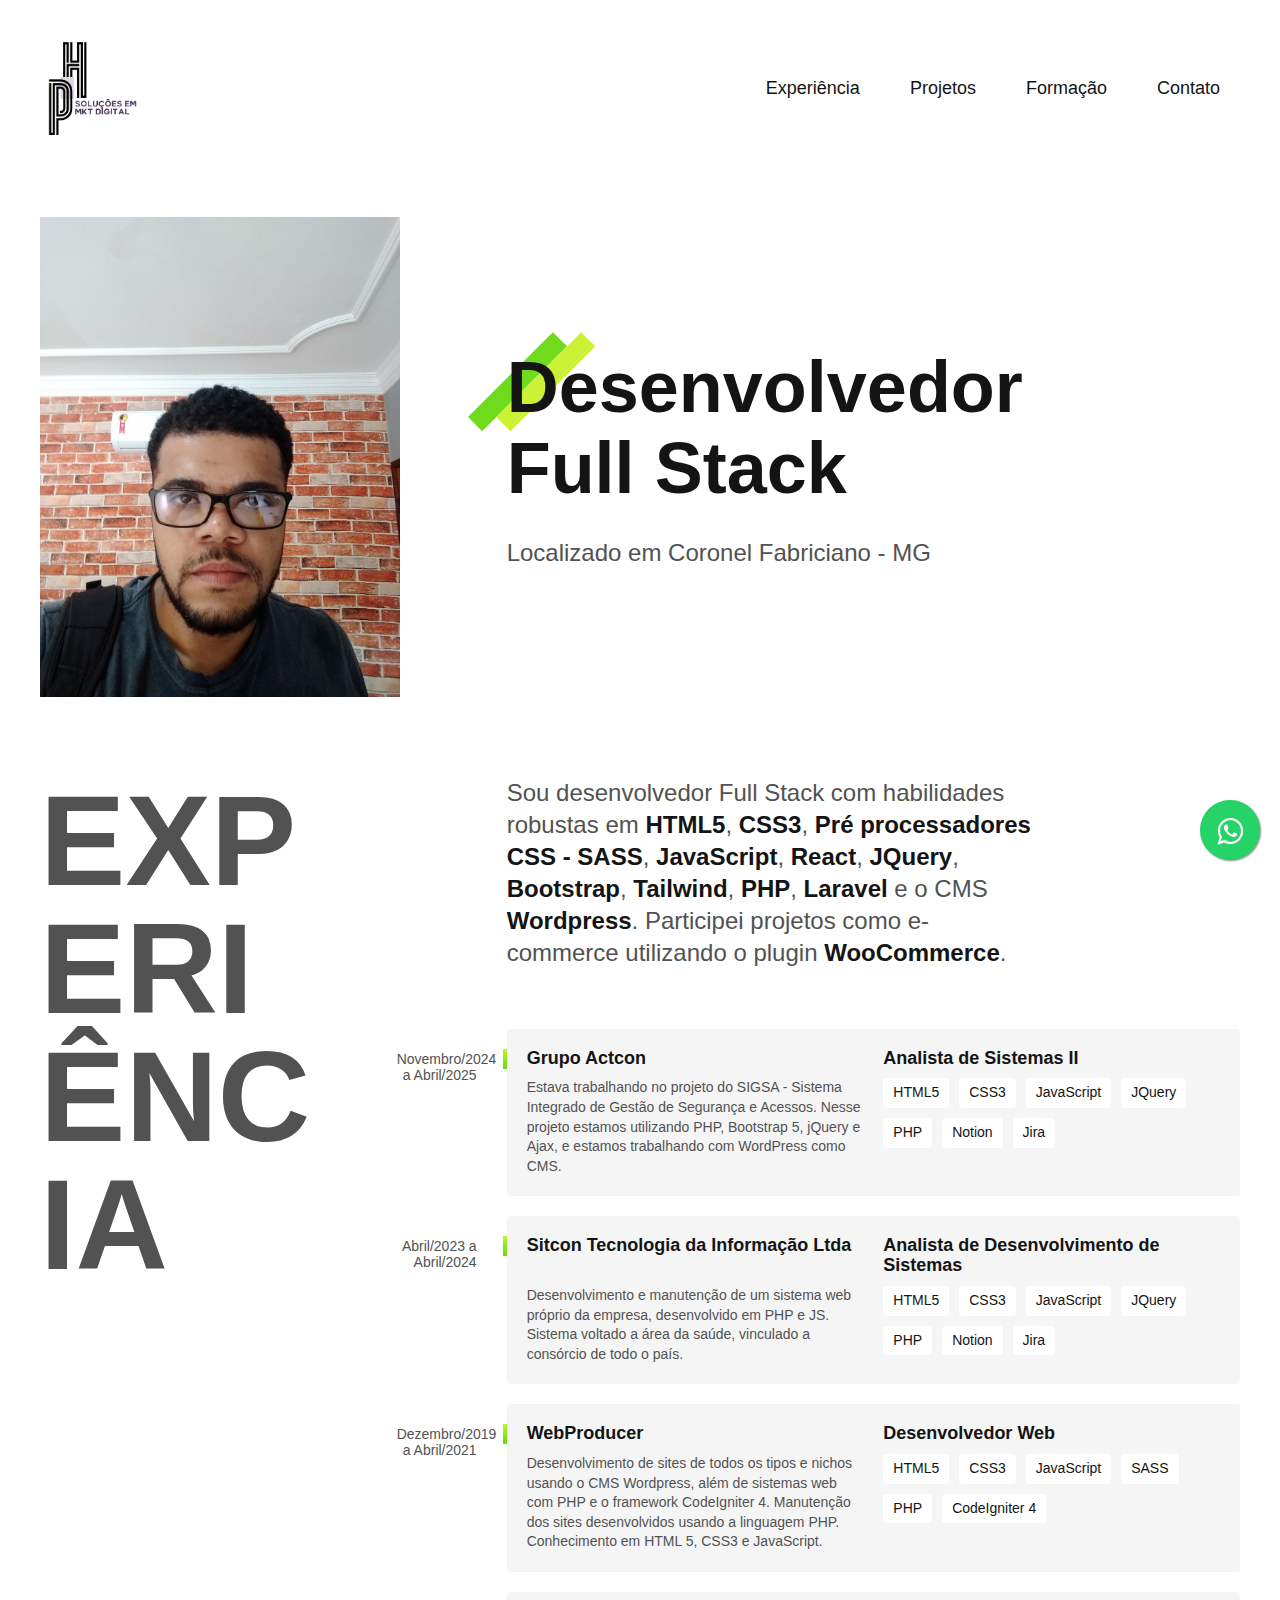
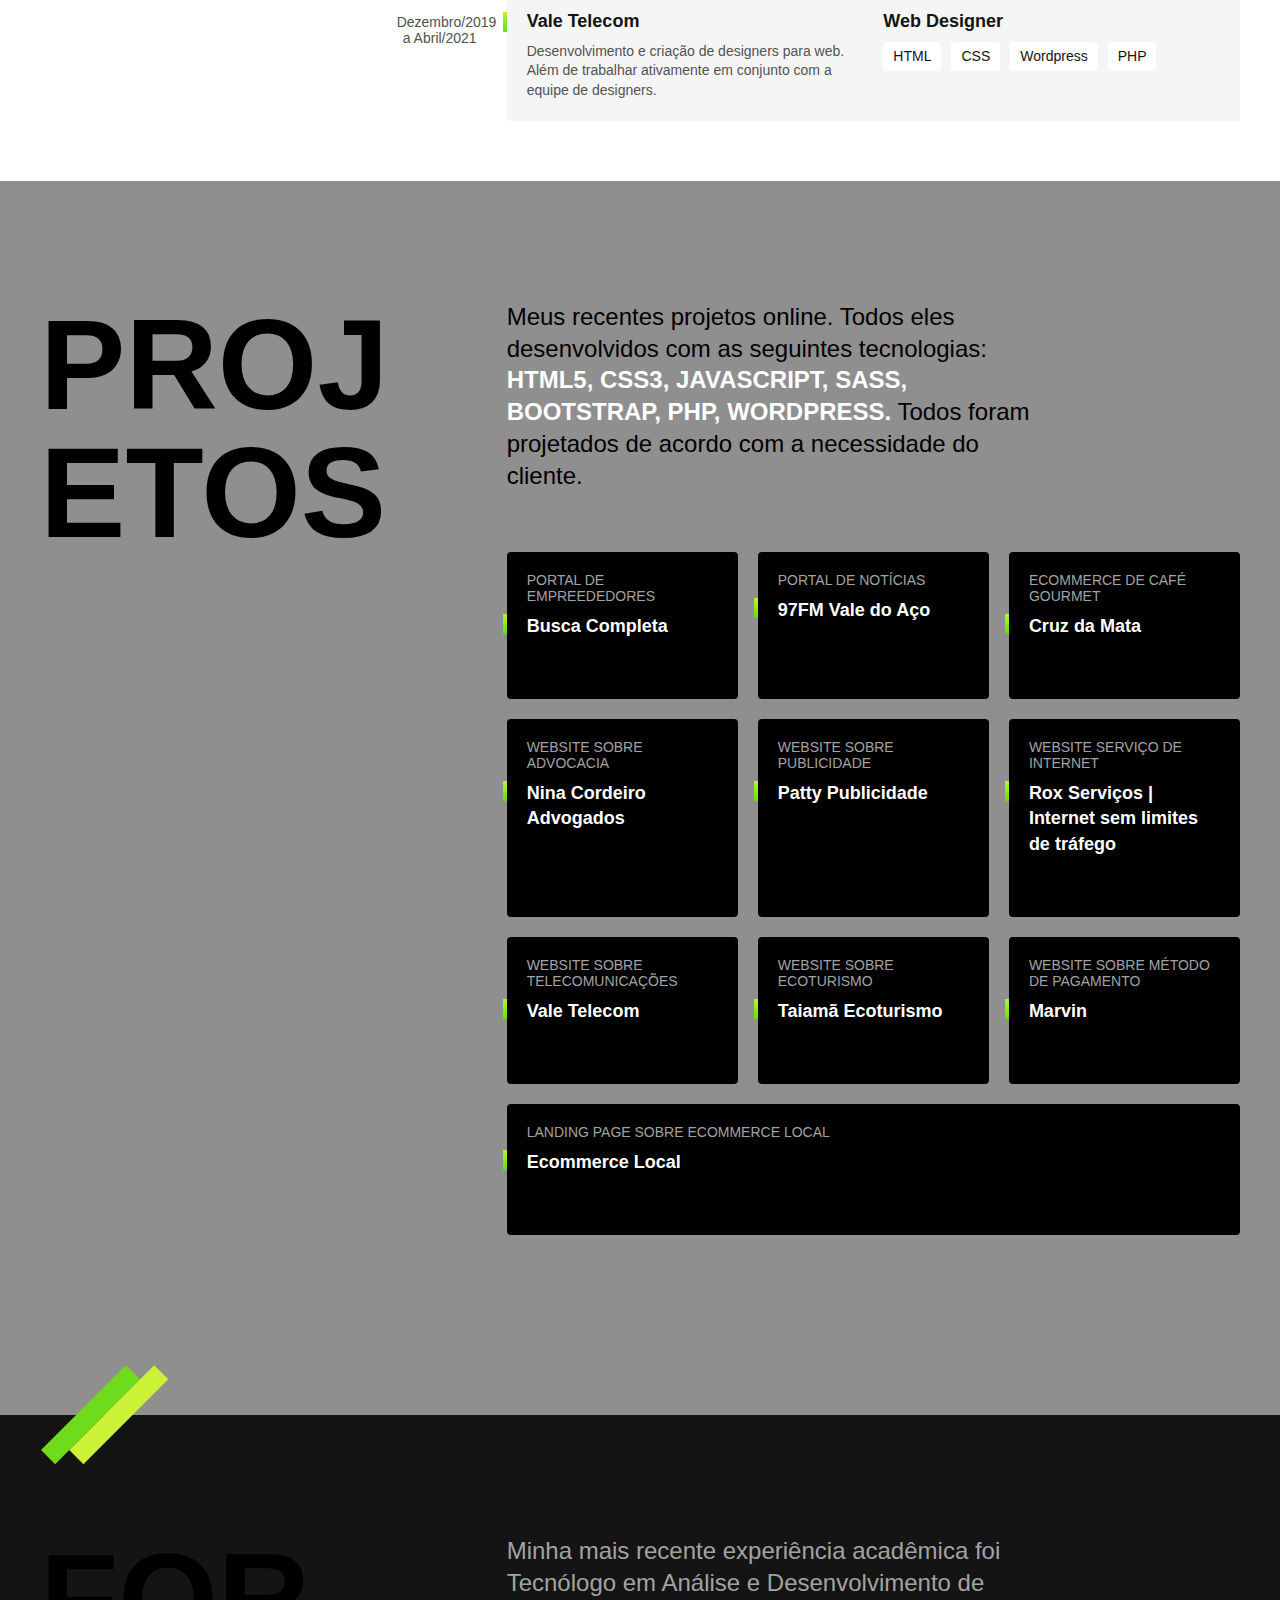
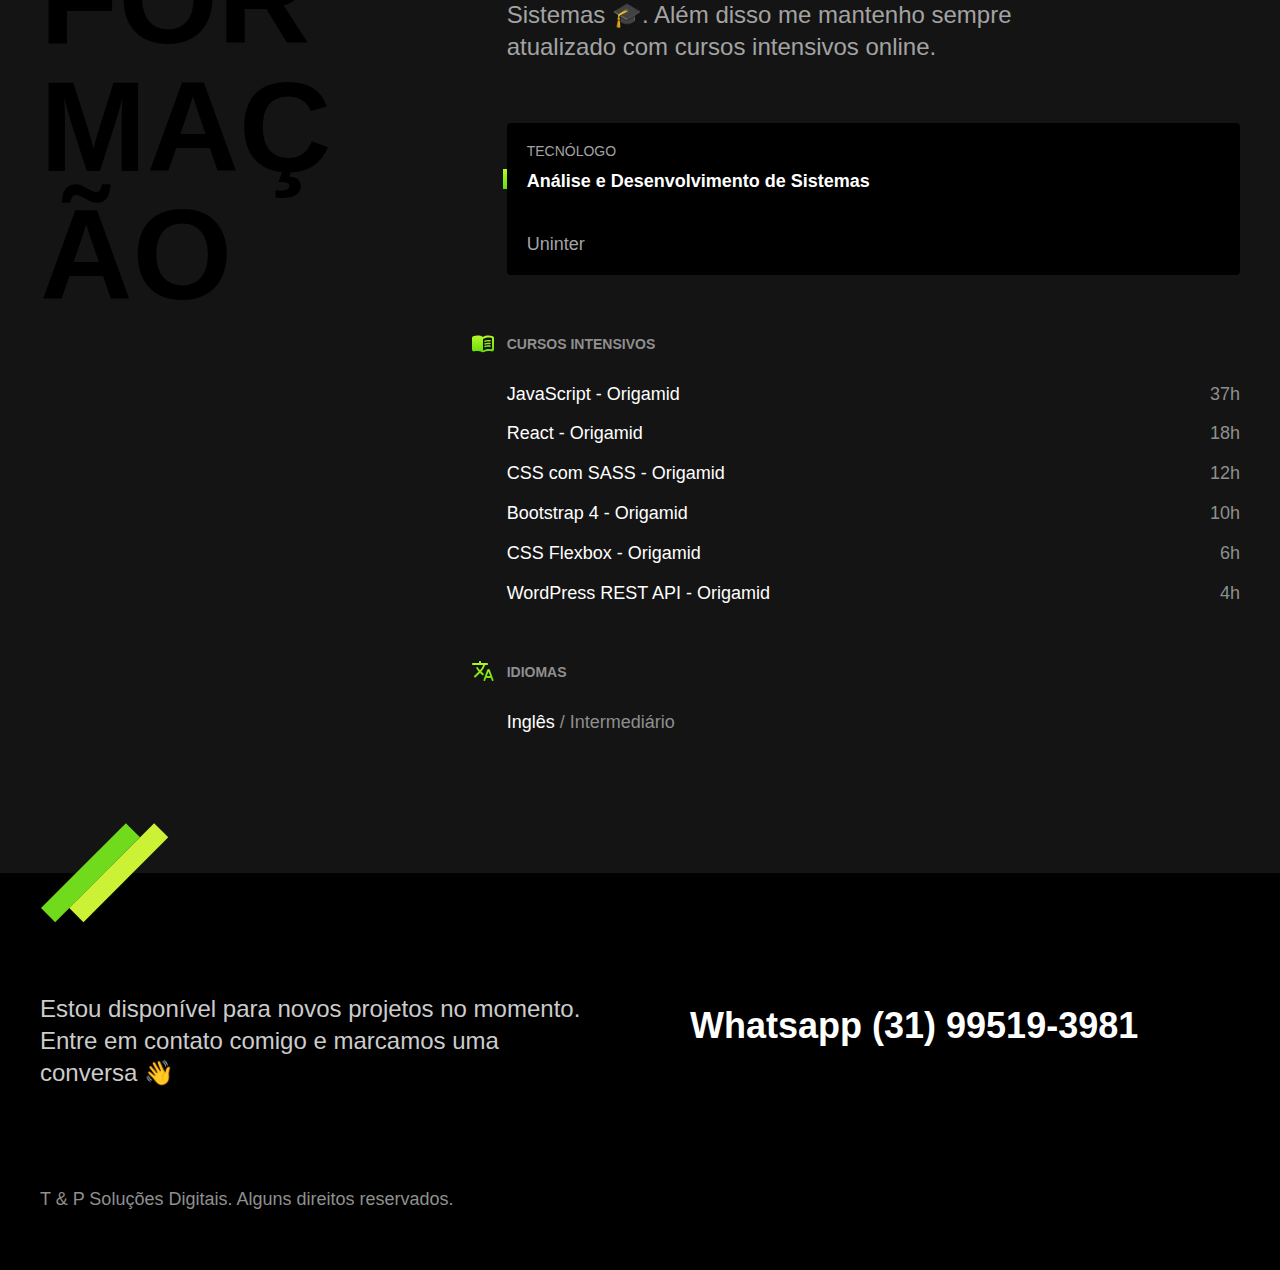
<file: index.html>
<!DOCTYPE html>
<html lang="pt-br">

<head>
  <meta charset="UTF-8">
  <meta name="viewport" content="width=device-width, initial-scale=1.0">
  <title>Portólio</title>
  <meta name="description" content="Desenvolvedor Front End e UX/UI Designer">
  <link rel="stylesheet" href="style.css">

</head>

<body>
  <header class="header">
    <img src="./img/logo.PNG" alt="Logo" width="100">
    <nav>
      <ul class="header-menu">
        <li><a href="#experiencia">Experiência</a></li>
        <li><a href="#projetos">Projetos</a></li>
        <li><a href="#formacao">Formação</a></li>
        <li><a href="#contato">Contato</a></li>
      </ul>
    </nav>
  </header>

  <main class="introducao">
    <img src="./img/perfil1.jpg" alt="Lobo Cinza" width="360" height="520">
    <div>
      <h1>Desenvolvedor<br>Full Stack</h1>
      <p>Localizado em Coronel Fabriciano - MG</p>
    </div>
  </main>

  <section class="experiencia" id="experiencia" aria-label="Experiência">
    <h2 class="subtitulo">Experiência</h2>
    <div>
      <p class="experiencia-texto">Sou desenvolvedor Full Stack com habilidades robustas em <strong>HTML5</strong>, <strong>CSS3</strong>, <strong>Pré processadores CSS - SASS</strong>, <strong>JavaScript</strong>, <strong>React</strong>, <strong>JQuery</strong>, <strong>Bootstrap</strong>, <strong>Tailwind</strong>, <strong>PHP</strong>, <strong>Laravel</strong> e o CMS <strong>Wordpress</strong>. Participei projetos como e-commerce utilizando o plugin <strong>WooCommerce</strong>.</p>

      <div class="empresa">
        <span class="empresa-ano">Novembro/2024 a Abril/2025</span>
        <h3 class="empresa-titulo">Grupo Actcon</h3>
        <span class="empresa-titulo">Analista de Sistemas II</span>
        <p class="empresa-texto">Estava trabalhando no projeto do SIGSA - Sistema Integrado de Gestão de Segurança e Acessos. Nesse projeto estamos utilizando PHP, Bootstrap 5, jQuery e Ajax, e estamos trabalhando com WordPress como CMS. </p>
        <ul class="empresa-habilidades">
          <li>HTML5</li>
          <li>CSS3</li>
          <li>JavaScript</li>
          <li>JQuery</li>
          <li>PHP</li>
          <li>Notion</li>
          <li>Jira</li>
        </ul>
      </div>

      <div class="empresa">
        <span class="empresa-ano">Abril/2023 a Abril/2024</span>
        <h3 class="empresa-titulo">Sitcon Tecnologia da Informação Ltda</h3>
        <span class="empresa-titulo">Analista de Desenvolvimento de Sistemas</span>
        <p class="empresa-texto">Desenvolvimento e manutenção de um sistema web próprio da empresa, desenvolvido em PHP e JS. Sistema voltado a área da saúde, vinculado a consórcio de todo o país. </p>
        <ul class="empresa-habilidades">
          <li>HTML5</li>
          <li>CSS3</li>
          <li>JavaScript</li>
          <li>JQuery</li>
          <li>PHP</li>
          <li>Notion</li>
          <li>Jira</li>
        </ul>
      </div>
      
      <div class="empresa">
        <span class="empresa-ano">Dezembro/2019 a Abril/2021</span>
        <h3 class="empresa-titulo">WebProducer</h3>
        <span class="empresa-titulo">Desenvolvedor Web</span>
        <p class="empresa-texto">Desenvolvimento de sites de todos os tipos e nichos usando o CMS Wordpress, além de sistemas web com PHP e o framework CodeIgniter 4. Manutenção dos sites desenvolvidos usando a linguagem PHP. Conhecimento em HTML 5, CSS3 e JavaScript.</p>
        <ul class="empresa-habilidades">
          <li>HTML5</li>
          <li>CSS3</li>
          <li>JavaScript</li>
          <li>SASS</li>
          <li>PHP</li>
          <li>CodeIgniter 4</li>
        </ul>
      </div>

      <div class="empresa">
        <span class="empresa-ano">Dezembro/2019 a Abril/2021</span>
        <h3 class="empresa-titulo">Vale Telecom</h3>
        <span class="empresa-titulo">Web Designer</span>
        <p class="empresa-texto">Desenvolvimento e criação de designers para web. Além de trabalhar ativamente em conjunto com a equipe de designers.</p>
        <ul class="empresa-habilidades">
          <li>HTML</li>
          <li>CSS</li>
          <li>Wordpress</li>
          <li>PHP</li>
        </ul>
      </div>

    </div>
  </section>

  <section class="projetos" id="projetos" aria-label="Projetos">
    <div class="projetos-container">
      <h2 class="subtitulo">Projetos</h2>

      <div>
        <p class="projetos-texto">
         Meus recentes projetos online. Todos eles desenvolvidos com as seguintes tecnologias: <strong>HTML5, CSS3, JAVASCRIPT, SASS, BOOTSTRAP, PHP, WORDPRESS.</strong> Todos foram projetados de acordo com a necessidade do cliente.
        </p>

        <ul class="faculdade-lista">
          <li class="faculdade">
            <span class="faculdade-tipo">Portal de empreededores</span>
            <h3 class="faculdade-curso"><a href="https://www.buscacompleta.com.br/" target="_blank"> Busca Completa</a></h3>
            <span class="faculdade-instituicao"></span>
          </li>
          <li class="faculdade">
            <span class="faculdade-tipo">Portal de Notícias</span>
            <h3 class="faculdade-curso"><a href="https://97fmvale.com.br/" target="_blank"> 97FM Vale do Aço</a></h3>
            <span class="faculdade-instituicao"></span>
          </li>

          <li class="faculdade">
            <span class="faculdade-tipo">Ecommerce de Café Gourmet</span>
            <h3 class="faculdade-curso"><a href="https://www.cruzdamata.com.br/" target="_blank"> Cruz da Mata</a></h3>
            <span class="faculdade-instituicao"></span>
          </li>
          
          <li class="faculdade">
            <span class="faculdade-tipo">Website sobre Advocacia</span>
            <h3 class="faculdade-curso"><a href="http://ninacordeiroadvogados.com.br/" target="_blank"> Nina Cordeiro Advogados</a></h3>
            <span class="faculdade-instituicao"></span>
          </li>
          <li class="faculdade">
            <span class="faculdade-tipo">Website sobre Publicidade</span>
            <h3 class="faculdade-curso"><a href="https://www.pattynet.com.br/" target="_blank"> Patty Publicidade</a></h3>
            <span class="faculdade-instituicao"></span>
          </li>

          <li class="faculdade">
            <span class="faculdade-tipo">Website serviço de Internet</span>
            <h3 class="faculdade-curso"><a href="https://roxservices.com.br/" target="_blank"> Rox Serviços | Internet sem limites de tráfego</a></h3>
            <span class="faculdade-instituicao"></span>
          </li>
          <li class="faculdade">
            <span class="faculdade-tipo">Website sobre Telecomunicações</span>
            <h3 class="faculdade-curso"><a href="http://valetelecom.inf.br/" target="_blank"> Vale Telecom</a></h3>
            <span class="faculdade-instituicao"></span>
          </li>

          <li class="faculdade">
            <span class="faculdade-tipo">Website sobre Ecoturismo</span>
            <h3 class="faculdade-curso"><a href="https://www.taiamaecoturismo.com.br/" target="_blank"> Taiamã Ecoturismo</a></h3>
            <span class="faculdade-instituicao"></span>
          </li>

          <li class="faculdade">
            <span class="faculdade-tipo">Website sobre método de pagamento</span>
            <h3 class="faculdade-curso"><a href="https://www.marvin.com.vc/" target="_blank"> Marvin</a></h3>
            <span class="faculdade-instituicao"></span>
          </li>

          <li class="faculdade">
            <span class="faculdade-tipo">Landing Page sobre ecommerce local</span>
            <h3 class="faculdade-curso"><a href="https://conheca.ecommercelocal.shop/" target="_blank"> Ecommerce Local </a></h3>
            <span class="faculdade-instituicao"></span>
          </li>
        </ul>


      </div>
    </div>
  </section>

  <section class="formacao" id="formacao" aria-label="Formação">
    <div class="formacao-container">
      <h2 class="subtitulo">Formação</h2>

      <div>
        <p class="formacao-texto">
          Minha mais recente experiência acadêmica foi Tecnólogo em Análise e Desenvolvimento de Sistemas 🎓. Além disso me mantenho sempre atualizado com cursos intensivos online.
        </p>

        <ul class="faculdade-lista">
          <li class="faculdade">
            <span class="faculdade-tipo">Tecnólogo</span>
            <h3 class="faculdade-curso">Análise e Desenvolvimento de Sistemas</h3>
            <span class="faculdade-instituicao">Uninter</span>
          </li>


        </ul>

        <div class="formacao-extra">
          <div class="cursos">
            <h3>Cursos Intensivos</h3>
            <ul>
              <li>JavaScript - Origamid <span>37h</span></li>
              <li>React - Origamid <span>18h</span></li>
              <li>CSS com SASS - Origamid <span>12h</span></li>
              <li>Bootstrap 4 - Origamid <span>10h</span></li>
              <li>CSS Flexbox - Origamid <span>6h</span></li>
              <li>WordPress REST API - Origamid <span>4h</span></li>
            </ul>
          </div>
          <div class="idiomas">
            <h3>Idiomas</h3>
            <ul>
              <li>Inglês <span>/ Intermediário</span></li>
            </ul>
          </div>
        </div>
      </div>
    </div>
  </section>
  <footer class="footer" id="contato">
    <div class="footer-container">
      <p class="footer-texto">Estou disponível para novos projetos no momento. Entre em contato comigo e marcamos uma conversa 👋</p>
      <ul class="footer-contato">
        <!-- <li>suporte@phsolucoesmktdigital.com</li> -->
        <li>Whatsapp<a href="https://api.whatsapp.com/send?phone=5531995193981" target="_blank"> (31) 99519-3981 </a></li>
        <!-- <li><a href="https://www.instagram.com/phsouzasilva27/" target="_blank">@phsouzasilva27</a></li> -->
      </ul>
      <p class="footer-copy">T & P Soluções Digitais. Alguns direitos reservados.</p>
    </div>

    <link rel="stylesheet" href="https://maxcdn.bootstrapcdn.com/font-awesome/4.5.0/css/font-awesome.min.css">
		<a href="https://api.whatsapp.com/send?phone=5531995193981" style="position:fixed;width:60px;height:60px;bottom:40px;right:20px;background-color:#25d366;color:#FFF;border-radius:50px;text-align:center;font-size:30px;box-shadow: 1px 1px 2px #888;
		z-index:1000;" target="_blank">
		<i style="margin-top:16px" class="fa fa-whatsapp"></i>
		</a>

  </footer>

  <?php wp_footer(); ?>
</body>

</html>
</file>
<file: style.css>
/*
Theme Name: Portfólio
Theme URI: http://phsolucoesmktdigital.com
Author: Paulo Henrique de Souza
Author URI: http://phsolucoesmktdigital.com
Description: Tema criado para portfólio.
Version: 1.0
*/

@import "./css/global.css";
@import "./css/header.css";
@import "./css/introducao.css";
@import "./css/experiencia.css";
@import "./css/formacao.css";
@import "./css/footer.css";
@import "./css/projetos.css";
</file>
